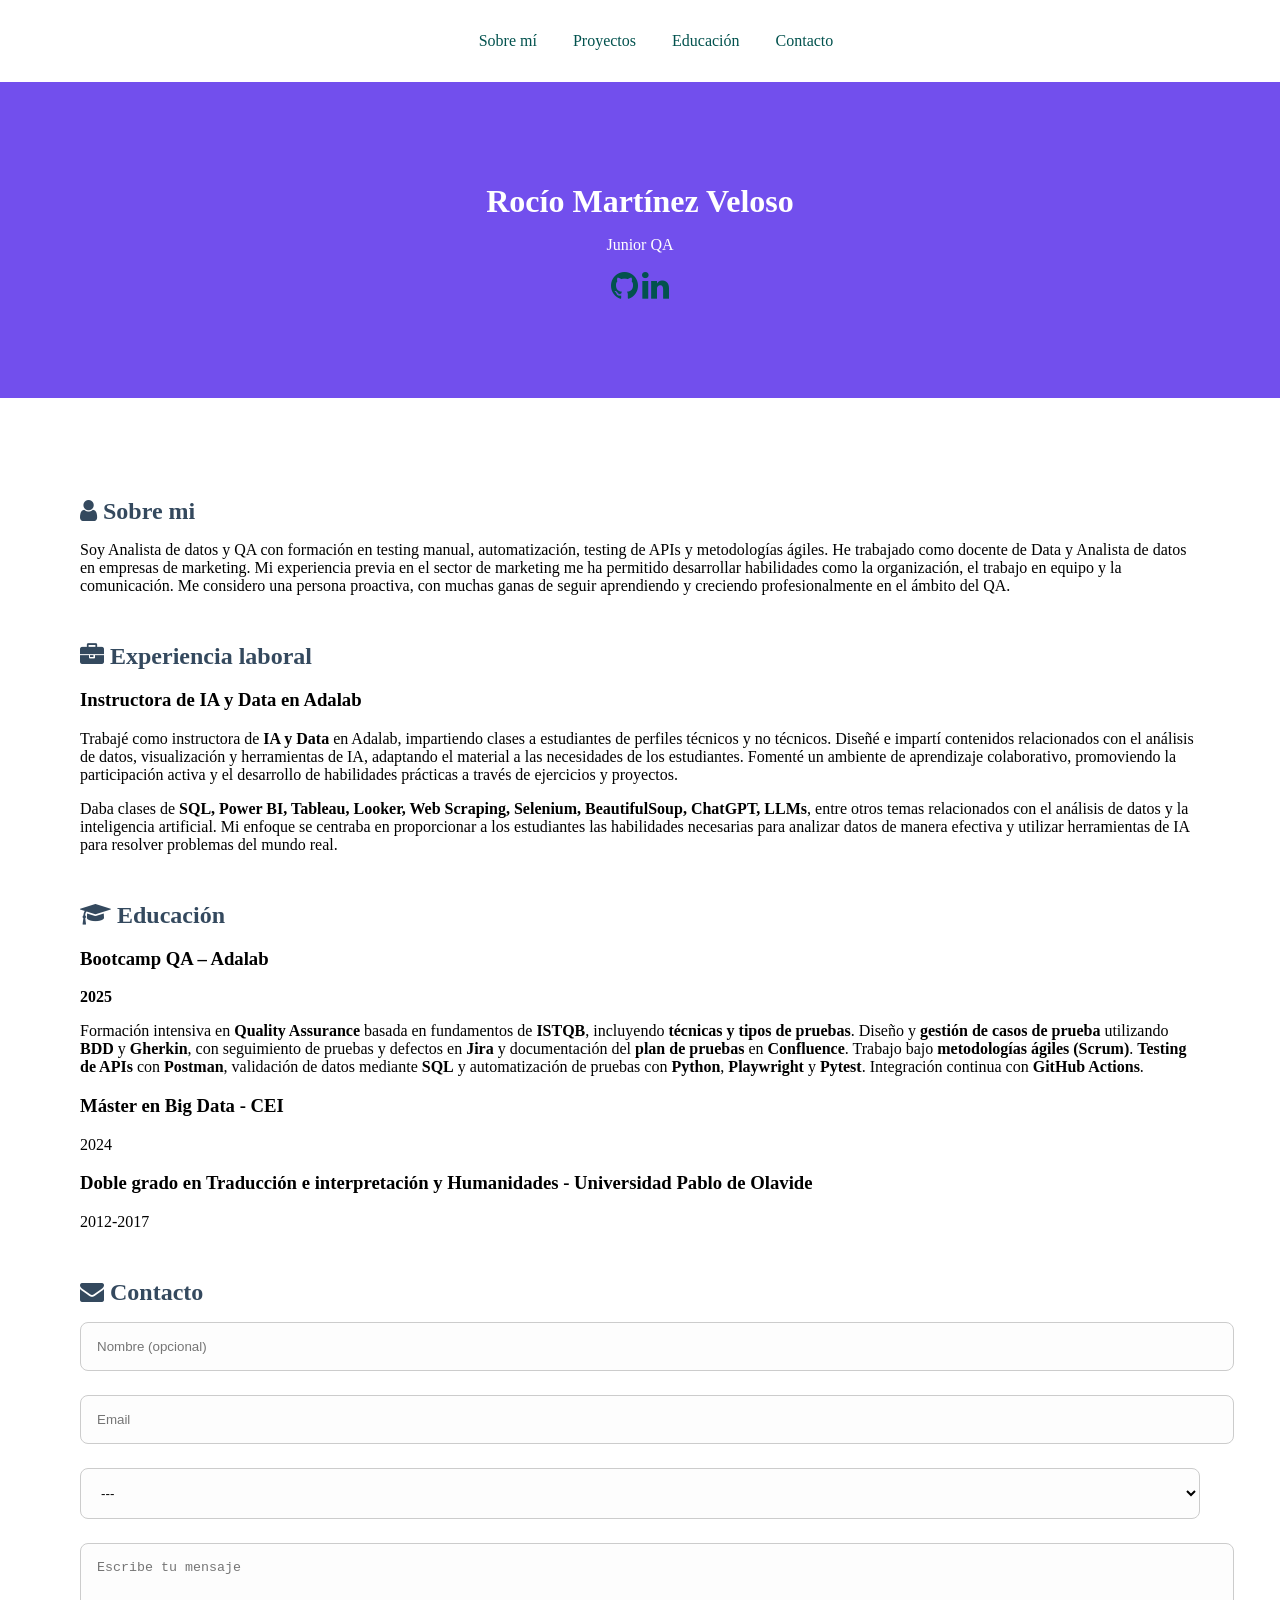
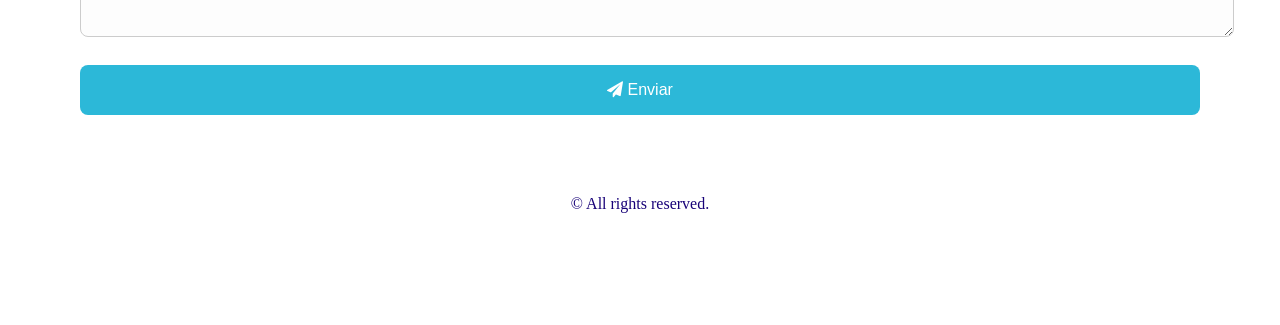
<file: index.html>
<!DOCTYPE html>
<html lang="es">

<head>
  <meta charset="UTF-8" />
  <meta name="viewport" content="width=device-width, initial-scale=1.0" />
  <meta name="description" content="Portfolio Rocío Martínez Veloso QA" />
  <meta name="author" content="Rocío Martínez Veloso" />
  <title>Rocío Martínez Veloso - Portfolio</title>
  <link href="style.css" rel="stylesheet" />
  <!-- Importar Font Awesome para los iconos -->
  <link rel="stylesheet" href="https://cdnjs.cloudflare.com/ajax/libs/font-awesome/4.7.0/css/font-awesome.min.css" />
</head>

<body>
        <!-- Menú de navegación -->
  <nav>
      <ul>
        <li><a id="menusobremi" href="#sobremi">Sobre mí</a></li>
        <li><a id="menuproyectos" href="#proyectos">Proyectos</a></li>
        <li><a id="menueducacion" href="#educacion">Educación</a></li>
        <li><a id="menucontacto" href="#contacto">Contacto</a></li>
      </ul>
    </nav>
  <header>
    <h1 id="minombre">Rocío Martínez Veloso</h1>
    <p id="titulo">Junior QA</p>
    <p>
      <a id="linkgithub" href="https://github.com/rmarvel23/" title="GitHub"
        class="fa fa-github fa-2x" aria-label="GitHub"></a>
      <a id="linklinkedin" href="https://www.linkedin.com/in/rocio-martinez-veloso/" title="LinkedIn"
        class="fa fa-linkedin fa-2x" aria-label="LinkedIn"></a>
    </p>
  </header>
  <main>
    <section id="sobremi">
      <h2 id="titulosobremi">
        <i class="fa fa-user"></i> Sobre mi
      </h2>
<p>
  Soy Analista de datos y QA con formación en testing manual, automatización, testing de APIs y
  metodologías ágiles. He trabajado como docente de Data y Analista de datos en empresas de marketing. Mi experiencia previa en el sector de marketing me ha permitido
  desarrollar habilidades como la organización, el trabajo en equipo y la comunicación.
  Me considero una persona proactiva, con muchas ganas de seguir aprendiendo y creciendo
  profesionalmente en el ámbito del QA. 
</p>

    </section>

    <section id="experiencia">
      <h2 id="experiencialaboral">
         <i class="fa fa-briefcase"></i> Experiencia laboral
        
      </h2>

      <h3>
        <a id="puesto"> </a>Instructora de IA y Data en Adalab </a>
      </h3>
      <p>
  Trabajé como instructora de <strong>IA y Data</strong> en Adalab, impartiendo clases a estudiantes de perfiles técnicos y no técnicos. Diseñé e impartí contenidos relacionados con el análisis de datos, visualización y herramientas de IA, adaptando el material a las necesidades de los estudiantes. Fomenté un ambiente de aprendizaje colaborativo, promoviendo la participación activa y el desarrollo de habilidades prácticas a través de ejercicios y proyectos.
</p>

<p>
  Daba clases de <strong>SQL, Power BI, Tableau, Looker, Web Scraping, Selenium, BeautifulSoup, ChatGPT, LLMs</strong>, entre otros temas relacionados con el análisis de datos y la inteligencia artificial. Mi enfoque se centraba en proporcionar a los estudiantes las habilidades necesarias para analizar datos de manera efectiva y utilizar herramientas de IA para resolver problemas del mundo real.
</p>


      
    </section>

    <section id="educacion">
      <h2 id="tituloeducacion">
        <i class="fa fa-graduation-cap"></i> Educación
      </h2>

      <h3>Bootcamp QA – Adalab</h3>
<p><strong>2025</strong></p>
<p>
  Formación intensiva en <strong>Quality Assurance</strong> basada en fundamentos de
  <strong>ISTQB</strong>, incluyendo <strong>técnicas y tipos de pruebas</strong>.
  Diseño y <strong>gestión de casos de prueba</strong> utilizando
  <strong>BDD</strong> y <strong>Gherkin</strong>, con seguimiento de pruebas y defectos
  en <strong>Jira</strong> y documentación del <strong>plan de pruebas</strong> en
  <strong>Confluence</strong>. Trabajo bajo <strong>metodologías ágiles (Scrum)</strong>.
  <strong>Testing de APIs</strong> con <strong>Postman</strong>, validación de datos
  mediante <strong>SQL</strong> y automatización de pruebas con <strong>Python</strong>,
  <strong>Playwright</strong> y <strong>Pytest</strong>. Integración continua con
  <strong>GitHub Actions</strong>.
</p>


      <h3>Máster en Big Data - CEI</h3>
      <p>2024</p>

         <h3>Doble grado en Traducción e interpretación y Humanidades - Universidad Pablo de Olavide</h3>
      <p>2012-2017</p>
    </section>

<section id="contacto">
  <h2 id="titulocontacto">
    <i class="fa fa-envelope"></i> Contacto
  </h2>
  <form id="contactForm" onsubmit="return enviarFormulario(event)">
    <input id="nombre" type="text" placeholder="Nombre (opcional)" />
    <input id="email" type="email" placeholder="Email" required/>
    <select id="asunto" required>
      <option value="">---</option>
      <option value="info">Información</option>
      <option value="job">Oferta Trabajo</option>
      <option value="other">Otro</option>
    </select>
    <textarea id="mensaje" rows="4" placeholder="Escribe tu mensaje" maxlength="500" required></textarea>
    <button id="enviar" type="submit">
      <i class="fa fa-paper-plane"></i> Enviar
    </button>
  </form>
  <p id="formMessage"></p>
</section>


  <footer>
    <p>&copy; All rights reserved.</p>
  </footer>
</body>
<script src="script.js" defer></script>
</html>
</file>
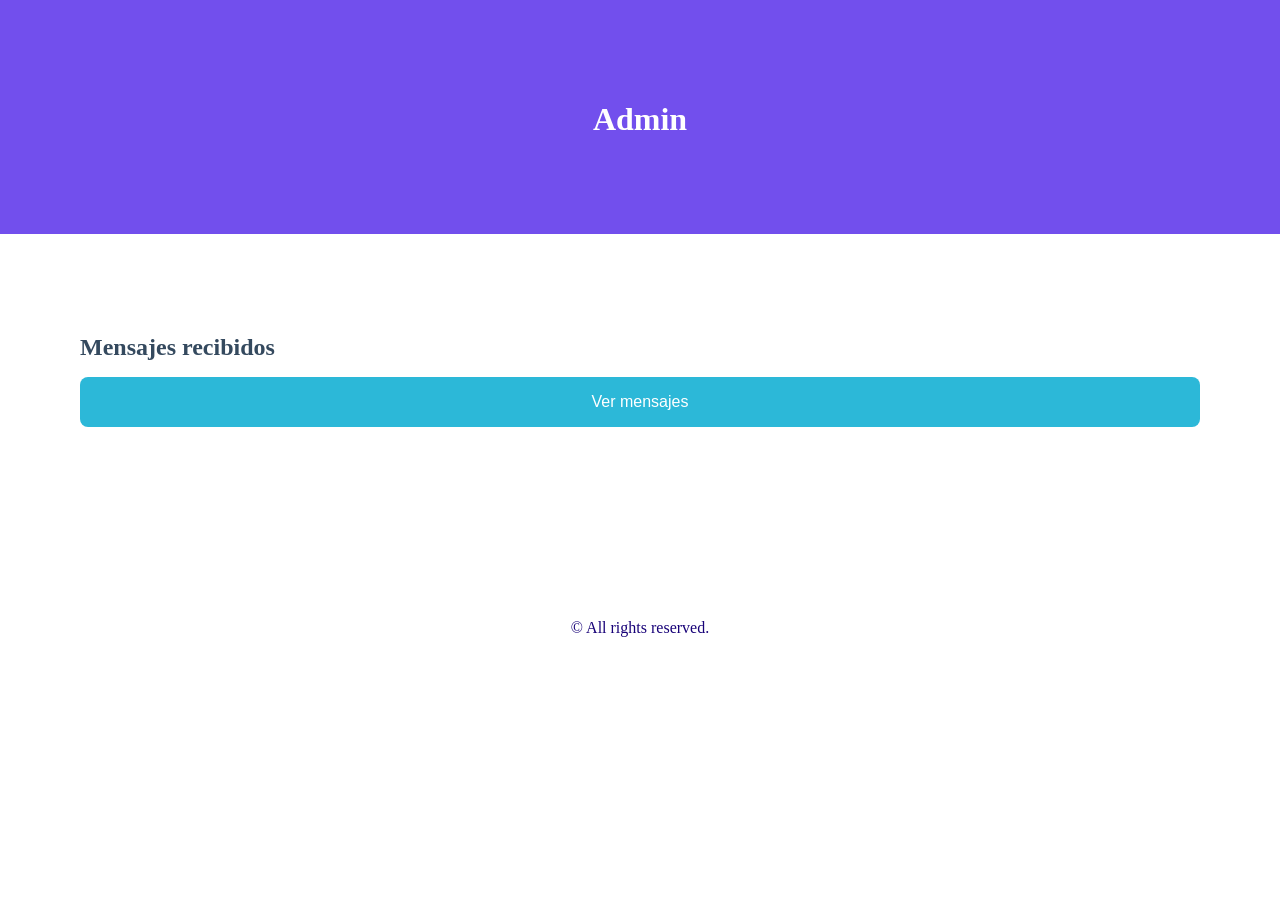
<file: admin.html>
<!DOCTYPE html>
<html lang="es">
<head>
  <meta charset="UTF-8">
  <title>Admin - Mensajes</title>
  <link rel="stylesheet" href="style.css">
</head>
<body>

<header>
  <h1>Admin</h1>
</header>

<main>
  <section id="admin">
    <h2>Mensajes recibidos</h2>
    <button id="verMensajes" onclick="mostrarDatos()">Ver mensajes</button>

    <table id="formsTable">

    </table>

    <p id="status"></p>
  </section>
</main>

<footer>
    <p>&copy; All rights reserved.</p>
</footer>

<script src="script.js"></script>

</body>
</html>
</file>
<file: style.css>
body {
  font-family: Cambria, Cochin, Georgia, Times, 'Times New Roman', serif;
  font-size: 1rem;
  color: black;
  margin: 0;
}

header {
  background-color: rgb(114, 79, 237);
  color: white;
  padding: 5rem;
  text-align: center;
}

main {
  padding: 5rem;
  text-align: left;
}

nav {
  text-align: center;
  width:100%;
  padding: 1rem;
}

nav ul {
  padding: 0;
  margin: 0;
    background-color: white;
  
}

nav ul li {
  display: inline-block;
  margin: 0rem;
  font-size: 1rem;
  padding: 1rem;
  border-radius: 0.5rem ;

}
/* Menú vertical en móvil */
@media (max-width: 768px) {
  nav ul li {
    display: block;
    margin: 0.8rem 0;
  }
}

h1 {
  font-size: 2rem;
  margin-bottom: 1rem;
}

p {
  font-size: 1rem;
  margin-bottom: 1rem;
}

a {
  color: #02524e;
  text-decoration: none;
}

a:hover {
  text-decoration: underline;
}

section {
  margin-bottom: 3rem;
}

h2 {
  font-size: 1.5rem;
  margin-bottom: 1rem;
  color: #34495e;
}

/* FORMULARIO */
form {
  width: 100%;
  font-size: 1rem;
}

input,
textarea,
select {
  width: 100%;
  padding: 1rem;
  margin-bottom: 1.5rem;
  border: 1px solid #ccc;
  border-radius: 0.5rem;
  background-color: #fdfdfd;
}

button {
  width: 100%;
  padding: 1rem;
  background-color: #2cb8d8;
  color: white;
  border: none;
  border-radius: 0.5rem;
  font-size: 1rem;
}

footer {
  margin-top: 2rem;
  padding: 1rem;
  font-size: 0.9rem;
  color: #180278;
  text-align: center;
}

table {
  width: 100%;
  border-collapse: collapse;
  table-layout: fixed; /* CLAVE */
  font-family: Arial, sans-serif;
}

th, td {
  border: 1px solid #ddd;
  padding: 6px;
  font-size: 14px;
  word-wrap: break-word;
  overflow-wrap: break-word;
}

thead {
  background-color: #f4f4f4;
}

/* Móvil */
@media (max-width: 768px) {
  th, td {
    font-size: 12px;
    padding: 4px;
  }
}
</file>
